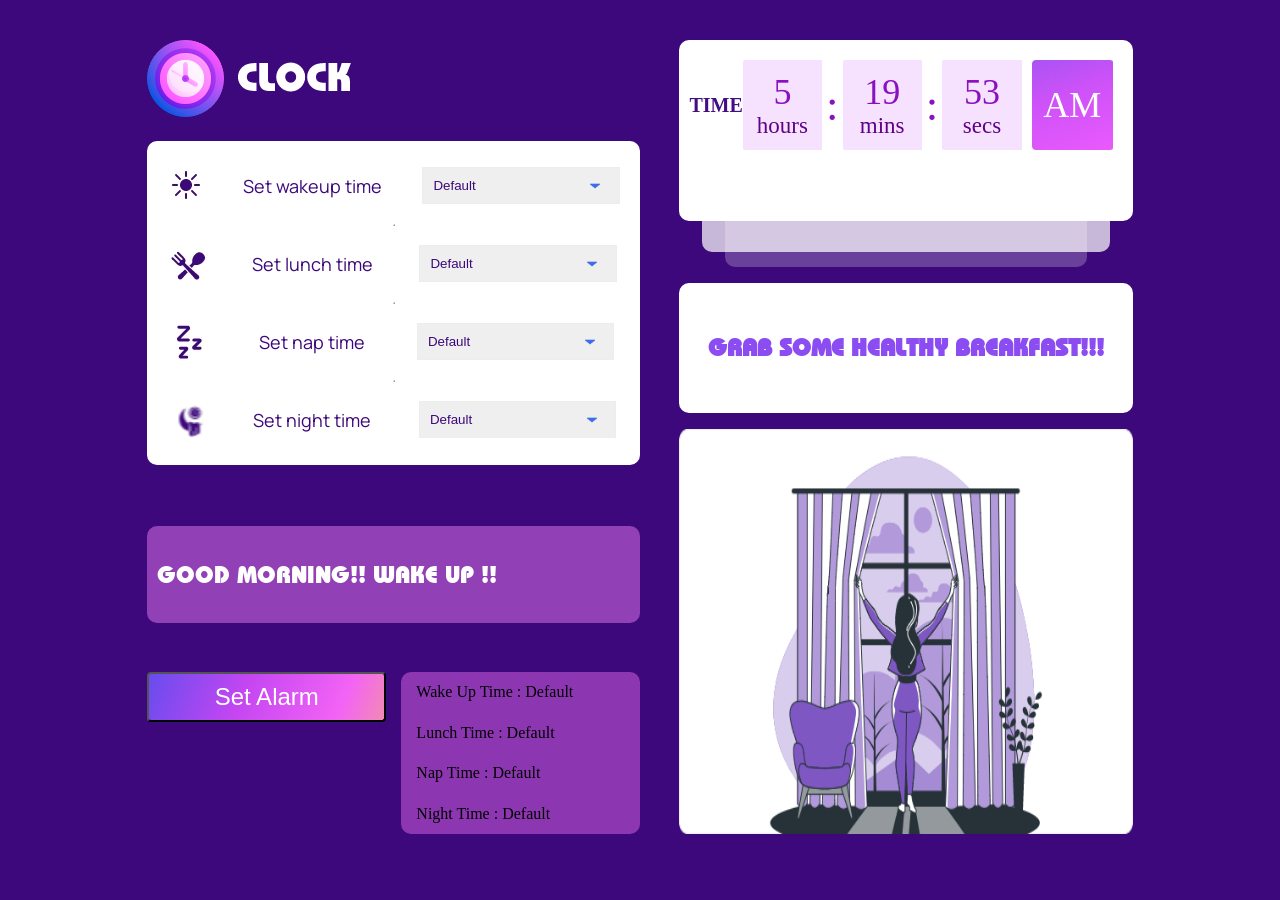
<file: index.html>
<!DOCTYPE html>
<html lang="en">
  <head>
    <meta charset="UTF-8" />
    <meta http-equiv="X-UA-Compatible" content="IE=edge" />
    <meta name="viewport" content="width=device-width, initial-scale=1.0" />
    <title>Digital Clock</title>
    <link rel="stylesheet" href="style.css" />
    <link rel="preconnect" href="https://fonts.googleapis.com" />
    <link rel="preconnect" href="https://fonts.gstatic.com" crossorigin />
    <link
      href="https://fonts.googleapis.com/css2?family=Manrope:wght@400;600;700&display=swap"
      rel="stylesheet"
    />
  </head>
  <body>
    <div class="parent">
      <div class="container">
        <div>
          <img
            class="clockImage"
            src="./Images/clock_logo.png"
            alt="no image"
          />
        </div>

        <div class="runningClock">
          <div class="runningClock_Cntnr">
            <div class="box1 CommonRc"></div>
            <div class="box2 CommonRc"></div>
            <div class="box3 CommonRc">
              <div class="relative">
                <div class="sub sub1">TIME</div>
                <div class="sub sub2 relative1">
                  <div id="hrs" class="fon1">12</div>
                  <div class="fon2">hours</div>
                </div>
                <div class="sub sub3">:</div>
                <div class="sub sub2 relative1">
                  <div id="mins" class="fon1">00</div>
                  <div class="fon2">mins</div>
                </div>
                <div class="sub sub3">:</div>
                <div class="sub sub2 relative1">
                  <div id="secs" class="fon1">01</div>
                  <div class="fon2">secs</div>
                </div>
                <div class="sub sub7 relative">AM</div>
              </div>
            </div>
          </div>
        </div>

        <div class="msg_ChangeWith_realTime trb">
          <span>GRAB SOME HEALTHY BREAKFAST!!! </span>
        </div>

        <div class="formSelectorBox">
          <form class="list1">
            <img src="./Images/wake_up.jpg" class="pic" />
            <label class="la">Set wakeup time</label>
            <select id="morning" class="sel1 icon1">
              <option>Default</option>
              <option value="0">12 AM - 1 AM</option>
              <option value="1">1 AM - 2 AM</option>
              <option value="2">2 AM - 3 AM</option>
              <option value="3">3 AM - 4 AM</option>
              <option value="4">4 AM - 5 AM</option>
              <option value="5">5 AM - 6 AM</option>
              <option value="6">6 AM - 7 AM</option>
              <option value="7">7 AM - 8 AM</option>
              <option value="8">8 AM - 9 AM</option>
              <option value="9">9 AM - 10 AM</option>
              <option value="10">10 AM - 11 AM</option>
              <option value="11">11 AM - 12 PM</option>
              <option value="12">12 PM - 1 PM</option>
              <option value="13">1 PM - 2 PM</option>
              <option value="14">2 PM - 3 PM</option>
              <option value="15">3 PM - 4 PM</option>
              <option value="16">4 PM - 5 PM</option>
              <option value="17">5 PM - 6 PM</option>
              <option value="18">6 PM - 7 PM</option>
              <option value="19">7 PM - 8 PM</option>
              <option value="20">8 PM - 9 PM</option>
              <option value="21">9 PM - 10 PM</option>
              <option value="22">10 PM - 11 PM</option>
              <option value="23">11 PM - 12 AM</option>
            </select>
          </form>
          <hr class="hor1" />
          <form class="list1">
            <img src="./Images/lunch_time.jpg" class="pic" />
            <label class="la">Set lunch time</label>
            <select id="lunch" class="sel1 icon1">
              <option>Default</option>
              <option value="0">12 AM - 1 AM</option>
              <option value="1">1 AM - 2 AM</option>
              <option value="2">2 AM - 3 AM</option>
              <option value="3">3 AM - 4 AM</option>
              <option value="4">4 AM - 5 AM</option>
              <option value="5">5 AM - 6 AM</option>
              <option value="6">6 AM - 7 AM</option>
              <option value="7">7 AM - 8 AM</option>
              <option value="8">8 AM - 9 AM</option>
              <option value="9">9 AM - 10 AM</option>
              <option value="10">10 AM - 11 AM</option>
              <option value="11">11 AM - 12 PM</option>
              <option value="12">12 PM - 1 PM</option>
              <option value="13">1 PM - 2 PM</option>
              <option value="14">2 PM - 3 PM</option>
              <option value="15">3 PM - 4 PM</option>
              <option value="16">4 PM - 5 PM</option>
              <option value="17">5 PM - 6 PM</option>
              <option value="18">6 PM - 7 PM</option>
              <option value="19">7 PM - 8 PM</option>
              <option value="20">8 PM - 9 PM</option>
              <option value="21">9 PM - 10 PM</option>
              <option value="22">10 PM - 11 PM</option>
              <option value="23">11 PM - 12 AM</option>
            </select>
          </form>
          <hr class="hor1" />
          <form class="list1">
            <img src="./Images/nap_time.jpg" class="pic" />
            <label class="la">Set nap time</label>
            <select id="nap" class="sel1 icon1">
              <option>Default</option>
              <option value="0">12 AM - 1 AM</option>
              <option value="1">1 AM - 2 AM</option>
              <option value="2">2 AM - 3 AM</option>
              <option value="3">3 AM - 4 AM</option>
              <option value="4">4 AM - 5 AM</option>
              <option value="5">5 AM - 6 AM</option>
              <option value="6">6 AM - 7 AM</option>
              <option value="7">7 AM - 8 AM</option>
              <option value="8">8 AM - 9 AM</option>
              <option value="9">9 AM - 10 AM</option>
              <option value="10">10 AM - 11 AM</option>
              <option value="11">11 AM - 12 PM</option>
              <option value="12">12 PM - 1 PM</option>
              <option value="13">1 PM - 2 PM</option>
              <option value="14">2 PM - 3 PM</option>
              <option value="15">3 PM - 4 PM</option>
              <option value="16">4 PM - 5 PM</option>
              <option value="17">5 PM - 6 PM</option>
              <option value="18">6 PM - 7 PM</option>
              <option value="19">7 PM - 8 PM</option>
              <option value="20">8 PM - 9 PM</option>
              <option value="21">9 PM - 10 PM</option>
              <option value="22">10 PM - 11 PM</option>
              <option value="23">11 PM - 12 AM</option>
            </select>
          </form>
          <hr class="hor1" />
          <form class="list1">
            <img
              src="./Images/sleep.png"
              width="34px"
              height="34px"
              class="pic"
            />
            <label class="la">Set night time</label>
            <select id="night" class="sel1 icon1">
              <option>Default</option>
              <option value="0">12 AM - 1 AM</option>
              <option value="1">1 AM - 2 AM</option>
              <option value="2">2 AM - 3 AM</option>
              <option value="3">3 AM - 4 AM</option>
              <option value="4">4 AM - 5 AM</option>
              <option value="5">5 AM - 6 AM</option>
              <option value="6">6 AM - 7 AM</option>
              <option value="7">7 AM - 8 AM</option>
              <option value="8">8 AM - 9 AM</option>
              <option value="9">9 AM - 10 AM</option>
              <option value="10">10 AM - 11 AM</option>
              <option value="11">11 AM - 12 PM</option>
              <option value="12">12 PM - 1 PM</option>
              <option value="13">1 PM - 2 PM</option>
              <option value="14">2 PM - 3 PM</option>
              <option value="15">3 PM - 4 PM</option>
              <option value="16">4 PM - 5 PM</option>
              <option value="17">5 PM - 6 PM</option>
              <option value="18">6 PM - 7 PM</option>
              <option value="19">7 PM - 8 PM</option>
              <option value="20">8 PM - 9 PM</option>
              <option value="21">9 PM - 10 PM</option>
              <option value="22">10 PM - 11 PM</option>
              <option value="23">11 PM - 12 AM</option>
            </select>
          </form>
        </div>

        <div class="setAlarmBoxContainer">
          <button onclick="theTimer()" class="setAlarm flex1">
            <span>Set Alarm</span>
          </button>

          <div class="resultOfSetAlarm">
            <div class="time">
              Wake Up Time : <span id="waketime">Default</span>
            </div>
            <div class="time">
              Lunch Time : <span id="lunchtime">Default</span>
            </div>
            <div class="time">Nap Time : <span id="naptime">Default</span></div>
            <div class="time">
              Night Time : <span id="nighttime">Default</span>
            </div>
          </div>
        </div>
        <div class="msg_ChangeWith_SetAlarm">
          <span>GOOD MORNING!! WAKE UP !! </span>
        </div>

        <div class="ImageChangeWithTime trb">
          <img id="theImage" src="./Images/Component 30 – 1.png" />
        </div>
      </div>
    </div>
    <script src="./script.js"></script>
  </body>
</html>
</file>
<file: style.css>
body {
  background-color: #3d087b;
}

@font-face {
  font-family: Bauhaus;
  src: url(./Images/BauhausHeavyBT.ttf);
}

.parent{

    display: flex;
    justify-content: center;
    padding: 2rem 1rem;

}

.container{
  width: 80%;
  position: relative;
  height: 90vh;
}

.clock_cntr{
  height: 15%;
}

.clockImage {
  height: 100%;
  background-size: cover;

}

.runningClock{
  position: absolute;
  right: 0;
  top: 0;
  height: 28%;
  width: 46%;
}

.runningClock_Cntnr{
  position: relative;
  width: 100%;
  height: 100%;
}

.CommonRc {
  background-color: #ffffff;
  border-radius: 10px;
  position: absolute;
}

.box1 {
height: 100%;
opacity: 0.23;
width: 80%;
bottom: 0;
left: 10%;
/* transform: translate(-6%, 0%); */
/* top: -21%; */

}





.box2 {

height: 90%;
width: 90%;
opacity: 0.71;
bottom: 15px;
left: 5%;
/* display: none; */
/* bottom: 0; */
}

.box3 {
height: 80%;
opacity: 1;
width: 100%;
}


.formSelectorBox {
  width: 50%;
  background-color: #ffffff;
  border-radius: 10px;
  height: 40%;
  padding: 15px 0px;
  box-sizing: border-box;
  margin-top: 2%;
  /* height: 45%; */
  display: flex;
  flex-direction: column;
  justify-content: space-evenly;
}

.list1 {
  display: flex;
  align-items: center;
  justify-content: space-around;
  /* margin: 9px; */
  font-family: "Manrope", sans-serif;
  font-size: 18px;
  color: #3d087b;
  padding:  0;
}

.sel1 {
 
  color: #3d087b;
  border: 1px solid #ededed;
  padding: 10px;
  width: 40%;
}

select {
  appearance: none;
}

.icon1 {
  background-image: url(./Images/down-arrow.png);
  background-repeat: no-repeat;

  background-size: 10px;

  background-position-y: center;
  background-position-x: 90%;
}

.hor1 {
  transform: rotate(180deg);

}

.msg_ChangeWith_SetAlarm {
  position: absolute;
  top: 60%;
  height: 12%;
  box-sizing: border-box;
  /* background-color: #5f0089; */
  background-color: #9140B5;
  color: #ffffff;
  font-size: 24px;
  font-family: Bauhaus;
  border-radius: 10px;
  padding: 10px;
  width: 50%;
  display: flex;
  align-items: center;
  /* text-align: center; */
}

.flex1 {
  display: flex;
  align-items: center;
  justify-content: center;
  color: #ffffff;
}

.setAlarmBoxContainer{
  display: flex;
  justify-content: space-between;
  position: absolute;
  /* bottom: 0; */
  height: 20%;
  width: 50%;
  gap: 15px;
  top: 78%;
}

.setAlarm {
width: 50%;
  height: 50px;
  border-radius: 4px;
  font-size: 24px;
  background-image: linear-gradient(
    113deg,
    #674cee 0%,
    #c446f2 40%,
    #f363f5 81%,
    #f28ab4 100%
  );
  transition: background-image ease-out 2s, content;
  left: 12%;               
}

.setAlarm:hover {
  background-image: linear-gradient(
    293deg,
    #674cee 0%,
    #c446f2 40%,
    #f363f5 81%,
    #f28ab4 100%
  );
}

.resultOfSetAlarm{
  width: 50%;
  background-color: #8d36b2;
  border-radius: 10px;
  /* color: #B85EBF; */
  display: flex;
  flex-direction: column;
  justify-content: space-around;
}
.setAlarm:hover span {
  display: none;
}

.setAlarm:hover:before {
  content: "Party time";
}



.time {
  /* margin-top: 10px; */
  margin-left: 15px;
}




.msg_ChangeWith_realTime {
  background-color: #fff;
  color: #8b4cf1;
  position: absolute;
  right: 0;
  top: 30%;
  height: 16%;
  width: 46%;
  /* height: 2rem; */
  /* border: 1px solid; */
  padding: 1rem;
  box-sizing: border-box;
  font-weight: 900;
  font-size: 24px;
  text-align: center;
  border-radius: 10px;
  font-family: Bauhaus;
  display: flex;
  align-items: center;
  justify-content: center;
}

.ImageChangeWithTime {
  border-radius: 10px;
  /* position: absolute; */
  /* right: 0; */
  position: absolute;
  right: 0;
  top: 48%;
  width: 46%;
  height: 50%;
}

.relative {
  display: flex;
  justify-content: center;
  align-items: center;
  margin: 10px;
}

.sub1 {
  color: #440e83;
  font-size: 20px;
  font-weight: 600;
  right: 25px;
}

.sub2 {
  background-image: url(./Images/timeline.jpg);
  width: 80px;
  height: 90px;
}

.sub3 {
  color: #8a11bf;
  font-size: 45px;
  margin: 4px;
}

.sub4 {
  background-image: url(./Images/timeline.jpg);
  width: 82px;
  height: 90px;
}

.sub7 {
  background-image: url(./Images/AM_svg.jpg);
  width: 82px;
  height: 90px;
  font-size: 36px;
  color: #ffffff;

  left: 15px;
}

.fon1 {
  font-size: 36px;
  color: #8a11bf;
}

.fon2 {
  font-size: 23px;
  color: #5f0089;
}

.relative1 {
  display: flex;
  flex-flow: column wrap;
  justify-content: center;
  align-items: center;
}

#theImage {
  width: 100%;
  height: 100%;
}





@media (min-width:300px) and (max-width:595px) {
.parent{
  padding: 1rem;
}
.container{
  width: 100%;
  position: static;
  height: 100%;
    display: flex;
    flex-direction: column;
    align-items: center;
}

  .runningClock{
    position: static;
    /* margin: 10px; */
    width: 100%;
    /* height: 160px; */
    height: 140px;
  }
  .box1{
      display: none;
  }
  .box2{
      display: none;
  }
  .box3{
      width: 100%;
  }
  .sub1{
      display: none;
  }
  .runningClock_Cntnr{
      position: static;
  }
  .formSelectorBox{
      position: static;
      margin-bottom: 20px;
      width: 100%;
      height: auto;
      margin-top: -15px;
  }
  .la{
      display: none;
  }
  hr{
      display: none;
  }

  .setAlarm{
     
      width: 100%;
  }
  .resultOfSetAlarm{
    width: 100%;
    margin-bottom: 16px;
    color: black;
  }
  .msg_ChangeWith_SetAlarm{
      position: static;
      margin-bottom: 20px;
      width: 100%;
  font-size: 25px;
  }
  .msg_ChangeWith_realTime{
    position: static;
    margin-bottom: 30px;
    margin-top: 10px;
    width: 100%;
    box-sizing: border-box;
    font-size: 26px;
    padding: 15px 0px;
    text-align: center;
  }
  .ImageChangeWithTime{
      position: static;
      margin-bottom: 20px;
      width: auto;
      height: auto;
  }
  #theImage{
      width: 100%;

    }
.CommonRc{
position: static;
}

.setAlarmBoxContainer {
position: static;
width: 100%;
flex-direction: column;
}


.sel1{
  width: 60%;
}

.list1 {
  padding: 6px;
  }
  .time {
  padding: 4px;
}

  } 

  @media (min-width:595px) and (max-width:900px) {
    .parent{
      padding: 1rem;
    }
    .container{
      width: 60%;
      position: static;
      height: 100%;
        display: flex;
        flex-direction: column;
        align-items: center;
    }
    .sel1{
      width: 60%;
    }
    
    .list1 {
      padding: 6px;
      }
      .time {
      padding: 4px;
    }
      .runningClock{
        position: static;
        /* margin: 10px; */
        width: 100%;
        /* height: 160px; */
        height: 140px;
      }
      .box1{
          display: none;
      }
      .box2{
          display: none;
      }
      .box3{
          width: 100%;
      }
      .sub1{
          display: none;
      }
      .runningClock_Cntnr{
          position: static;
      }
      .formSelectorBox{
          position: static;
          margin-bottom: 20px;
          width: 100%;
          height: auto;
          margin-top: -15px;
      }
      .la{
          display: none;
      }
      hr{
          display: none;
      }
    
      .setAlarm{
         
          width: 100%;
      }
      .setAlarmBoxContainer {
        position: static;
        width: 100%;
        flex-direction: column;
        }
      .resultOfSetAlarm{
        width: 100%;
        margin-bottom: 16px;
        color: black;
      }
      .msg_ChangeWith_SetAlarm{
          position: static;
          margin-bottom: 20px;
          width: 100%;
      font-size: 25px;
      }
      .msg_ChangeWith_realTime{
        position: static;
        margin-bottom: 30px;
        margin-top: 10px;
        width: 100%;
        box-sizing: border-box;
        font-size: 26px;
        padding: 15px 0px;
        text-align: center;
      }
      .ImageChangeWithTime{
          position: static;
          margin-bottom: 20px;
          width: auto;
          height: auto;
      }
      #theImage{
          width: 100%;
    
        }
    .CommonRc{
    position: static;
    }
    
      }
</file>
